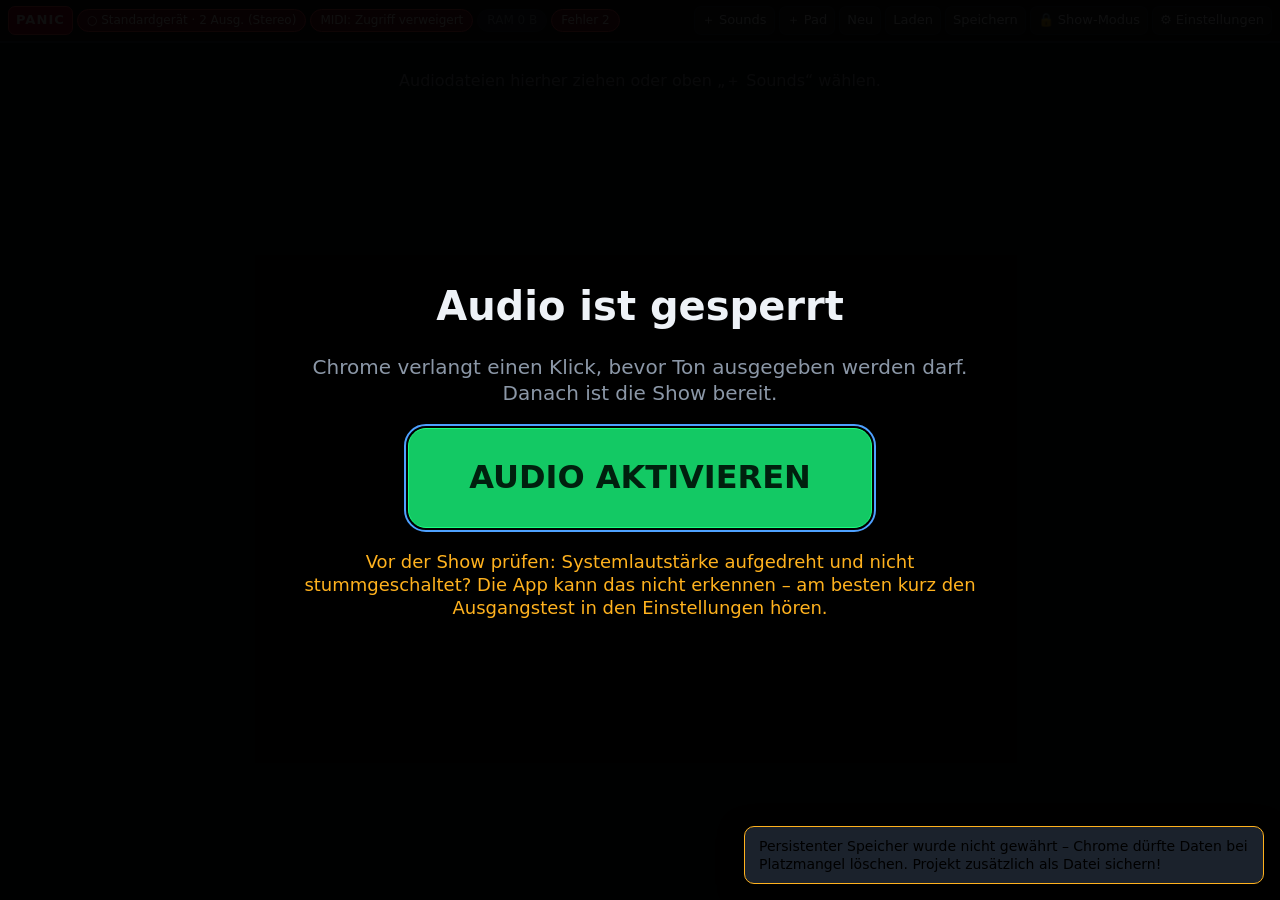
<file: soundboard/index.html>
<!doctype html>
<html lang="de">
<head>
  <meta charset="utf-8">
  <meta name="viewport" content="width=device-width, initial-scale=1">
  <title>Soundboard Live</title>
  <meta name="theme-color" content="#0b0d10">
  <link rel="manifest" href="manifest.webmanifest">
  <link rel="icon" type="image/svg+xml" sizes="any" href="icon-small.svg">
  <link rel="icon" type="image/png" sizes="192x192" href="icon-192.png">
  <link rel="stylesheet" href="style.css">
</head>
<body>
  <header id="bar">
    <h1>SOUNDBOARD</h1>
    <button id="panic" title="Alle Sounds sofort stoppen (20 ms Ausblendung)">PANIC</button>
    <span id="chip-audio" class="chip">Audio …</span>
    <span id="chip-midi" class="chip">MIDI …</span>
    <span id="chip-mem" class="chip">RAM 0 B</span>
    <span id="chip-show" class="chip bad" hidden>SHOW-MODUS</span>
    <button id="chip-err" class="chip bad" hidden>Fehler 0</button>
    <span class="spacer"></span>
    <button id="btn-add" class="edit-only">＋ Sounds</button>
    <button id="btn-empty" class="edit-only" title="Leeres Pad als Platzhalter anlegen">＋ Pad</button>
    <button id="btn-new" class="edit-only">Neu</button>
    <button id="btn-load" class="edit-only">Laden</button>
    <button id="btn-save">Speichern</button>
    <button id="btn-show">🔒 Show-Modus</button>
    <button id="btn-settings">⚙ Einstellungen</button>
  </header>

  <div id="banners"></div>
  <div id="hint">Audiodateien hierher ziehen oder oben „＋ Sounds“ wählen.</div>
  <main id="grid"></main>

  <div id="overlay" role="dialog" aria-modal="true">
    <h2>Audio ist gesperrt</h2>
    <p id="overlay-text">Chrome verlangt einen Klick, bevor Ton ausgegeben werden darf.</p>
    <button id="overlay-btn">AUDIO AKTIVIEREN</button>
    <p class="remind">Vor der Show prüfen: Systemlautstärke aufgedreht und nicht stummgeschaltet? Die App kann das nicht erkennen – am besten kurz den Ausgangstest in den Einstellungen hören.</p>
  </div>

  <dialog id="dlg-routing"></dialog>
  <dialog id="dlg-settings"></dialog>
  <div id="toasts" aria-live="polite"></div>
  <input id="file-input" type="file" multiple hidden
         accept="audio/*,.wav,.mp3,.flac,.ogg,.oga,.opus,.m4a,.aac,.aif,.aiff">

  <script type="module" src="app.js"></script>
</body>
</html>
</file>
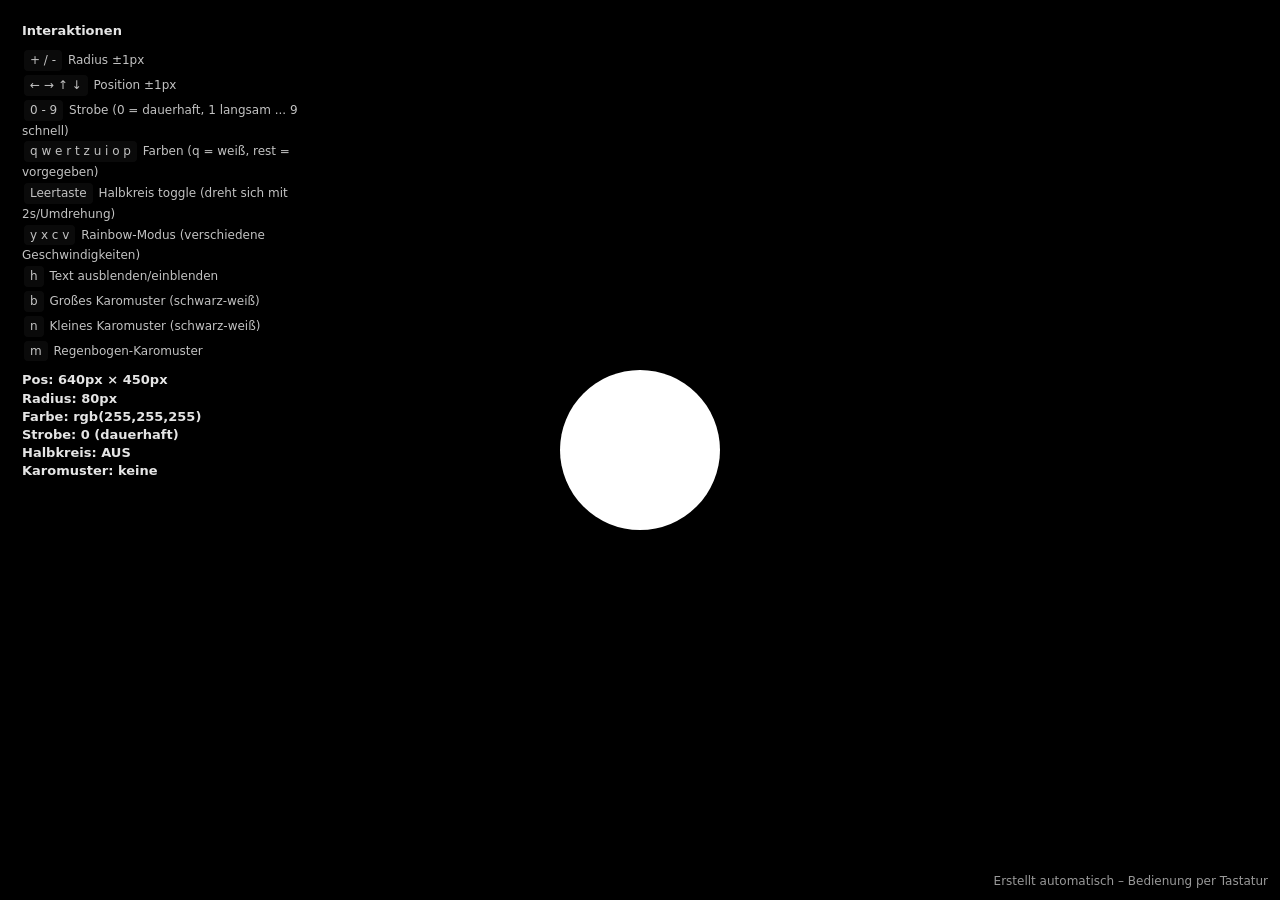
<file: spotleuchte.html>
<!doctype html>
<html lang="de">
<head>
  <meta charset="utf-8" />
  <meta name="viewport" content="width=device-width,initial-scale=1" />
  <title>Stroboskop-Kreis</title>
  <style>
    html,body{height:100%;margin:0;background:#000;color:#ddd;font-family:system-ui,Segoe UI,Roboto,"Helvetica Neue",Arial}
    canvas{display:block;width:100vw;height:100vh}
    .overlay{
      position:fixed;left:12px;top:12px;background:rgba(0,0,0,0.5);padding:10px;border-radius:8px;font-size:13px;line-height:1.4;color:#fff;
      backdrop-filter:blur(4px);
      max-width:36ch
    }
    .legend{opacity:0.9}
    .status{margin-top:8px;font-weight:600}
    .hint{margin-top:8px;font-size:12px;opacity:0.85}
    .key{display:inline-block;padding:2px 6px;border-radius:4px;background:rgba(255,255,255,0.06);margin:2px}
    footer{position:fixed;right:12px;bottom:12px;font-size:12px;color:#999}
  </style>
</head>
<body>
<canvas id="cv"></canvas>
<div class="overlay legend">
  <div><strong>Interaktionen</strong></div>
  <div class="hint">
    <span class="key">+ / -</span> Radius ±1px<br>
    <span class="key">← → ↑ ↓</span> Position ±1px<br>
    <span class="key">0 - 9</span> Strobe (0 = dauerhaft, 1 langsam ... 9 schnell)<br>
    <span class="key">q w e r t z u i o p</span> Farben (q = weiß, rest = vorgegeben)<br>
    <span class="key">Leertaste</span> Halbkreis toggle (dreht sich mit 2s/Umdrehung)<br>
    <span class="key">y x c v</span> Rainbow-Modus (verschiedene Geschwindigkeiten)<br>
    <span class="key">h</span> Text ausblenden/einblenden<br>
    <span class="key">b</span> Großes Karomuster (schwarz-weiß)<br>
    <span class="key">n</span> Kleines Karomuster (schwarz-weiß)<br>
    <span class="key">m</span> Regenbogen-Karomuster
  </div>
  <div class="status" id="status">Lade...</div>
</div>
<footer>Erstellt automatisch – Bedienung per Tastatur</footer>

<script>
(() => {
  const canvas = document.getElementById('cv');
  const ctx = canvas.getContext('2d');
  function resize(){
    const dpr = window.devicePixelRatio || 1;
    canvas.width = Math.floor(window.innerWidth * dpr);
    canvas.height = Math.floor(window.innerHeight * dpr);
    canvas.style.width = window.innerWidth + 'px';
    canvas.style.height = window.innerHeight + 'px';
    ctx.setTransform(dpr,0,0,dpr,0,0);
  }
  window.addEventListener('resize', resize);
  resize();

  // State
  let cx = Math.round(window.innerWidth/2);
  let cy = Math.round(window.innerHeight/2);
  let radius = 80; // px
  let color = {r:255,g:255,b:255}; // white default
  let strobeN = 0; // 0..9  (0 = always)
  let rainbow = {on:false, period:4000, t0:performance.now()};
  let semicircle = false;
  let semicircleAngle = 0;
  const rotationSpeedRadPerS = (2*Math.PI) / 2; // 2 seconds per rotation -> 2π/2 = π rad/s
  let hideText = false;
  let checkerPattern = 'none'; // 'none', 'large', 'small', 'rainbow'
  let patternRotation = 0; // rotation angle for checker patterns
  const patternRotationSpeed = -Math.PI / 4; // -45 degrees per second (counter-clockwise)

  // Color presets map for q w e r t z u i o p
  const keyColors = {
    'q': {r:255,g:255,b:255}, // white
    'w': {r:255,g:0,b:0},     // red
    'e': {r:0,g:255,b:0},     // green
    'r': {r:0,g:120,b:255},   // blue
    't': {r:255,g:220,b:0},   // yellow
    'z': {r:255,g:0,b:255},   // magenta
    'u': {r:0,g:255,b:255},   // cyan / türkis
    'i': {r:255,g:120,b:0},   // orange
    'o': {r:180,g:80,b:255},  // purple
    'p': {r:255,g:130,b:170}  // pink
  };

  // Rainbow speeds for y,x,c,v in ms per full cycle
  const rainbowPresets = {
    'y': 12000,
    'x': 6000,
    'c': 3000,
    'v': 1000
  };

  // Helpers
  function clampPos(){
    cx = Math.max(0, Math.min(window.innerWidth, cx));
    cy = Math.max(0, Math.min(window.innerHeight, cy));
  }
  function setColorFromKey(k){
    if(keyColors[k]){
      color = {...keyColors[k]};
      rainbow.on = false;
    }
  }

  function hsvToRgb(h,s,v){ // h in [0,360], s,v in [0,1]
    let c = v*s;
    let x = c*(1-Math.abs((h/60)%2-1));
    let m = v-c;
    let r=0,g=0,b=0;
    if(h<60){r=c;g=x;b=0}
    else if(h<120){r=x;g=c;b=0}
    else if(h<180){r=0;g=c;b=x}
    else if(h<240){r=0;g=x;b=c}
    else if(h<300){r=x;g=0;b=c}
    else {r=c;g=0;b=x}
    return {r:Math.round((r+m)*255), g:Math.round((g+m)*255), b:Math.round((b+m)*255)};
  }

  // Input handling
  window.addEventListener('keydown', (ev) => {
    const k = ev.key.toLowerCase();
    // Radius
    if(k === '+' || k === '=' ){
      radius = Math.max(1, radius+1);
      ev.preventDefault();
    } else if(k === '-'){
      radius = Math.max(1, radius-1);
      ev.preventDefault();
    }
    // Arrow keys
    else if(ev.key === 'ArrowLeft') { cx -= 1; ev.preventDefault(); }
    else if(ev.key === 'ArrowRight') { cx += 1; ev.preventDefault(); }
    else if(ev.key === 'ArrowUp') { cy -= 1; ev.preventDefault(); }
    else if(ev.key === 'ArrowDown') { cy += 1; ev.preventDefault(); }

    // Numbers 0-9 strobe
    else if(/[0-9]/.test(k)){
      strobeN = parseInt(k,10);
    }

    // color keys qwertzuiop
    else if('qwertzuiop'.includes(k)){
      setColorFromKey(k);
    }

    // semicircle toggle space
    else if(k === ' ' || ev.code === 'Space'){
      semicircle = !semicircle;
      ev.preventDefault();
    }

    // rainbow presets y x c v
    else if('yxcv'.includes(k)){
      if(rainbow.on && rainbow.period === rainbowPresets[k]){
        // toggle off if same
        rainbow.on = false;
      } else {
        rainbow.on = true;
        rainbow.period = rainbowPresets[k];
        rainbow.t0 = performance.now();
      }
    }

    // h = hide/show text
    else if(k === 'h'){
      hideText = !hideText;
      document.querySelector('.overlay').style.display = hideText ? 'none' : 'block';
      document.querySelector('footer').style.display = hideText ? 'none' : 'block';
    }

    // b = large checker pattern
    else if(k === 'b'){
      checkerPattern = checkerPattern === 'large' ? 'none' : 'large';
    }

    // n = small checker pattern
    else if(k === 'n'){
      checkerPattern = checkerPattern === 'small' ? 'none' : 'small';
    }

    // m = rainbow checker pattern
    else if(k === 'm'){
      checkerPattern = checkerPattern === 'rainbow' ? 'none' : 'rainbow';
    }

    clampPos();
    updateStatus();
  });

  // Update status overlay
  const statusEl = document.getElementById('status');
  function updateStatus(){
    const colText = rainbow.on ? `rainbow (${rainbow.period}ms)` : `rgb(${color.r},${color.g},${color.b})`;
    const patternText = checkerPattern === 'none' ? 'keine' : 
                        checkerPattern === 'large' ? 'groß (b/w)' :
                        checkerPattern === 'small' ? 'klein (b/w)' : 'Regenbogen';
    statusEl.innerHTML = `Pos: ${cx}px × ${cy}px<br>Radius: ${radius}px<br>Farbe: ${colText}<br>Strobe: ${strobeN} ${strobeN===0? '(dauerhaft)':'' }<br>Halbkreis: ${semicircle? 'AN':'AUS'}<br>Karomuster: ${patternText}`;
  }
  updateStatus();

  // Strobe interval computation: map n=1..9 to period in ms (full on+off cycle)
  function strobePeriodFromN(n){
    if(n<=0) return 0;
    // linear mapping: n=1 -> 1000ms, n=9 -> 120ms
    return Math.round(1000 - (n-1)*(880/8));
  }

  // Fill circle with checker pattern
  function fillWithPattern(ctx, centerX, centerY, rad, baseColor, startAngle, endAngle, isSemicircle){
    const squareSize = checkerPattern === 'small' ? 8 : (checkerPattern === 'large' ? 24 : 16);
    
    // Save current state and clip to circle/semicircle
    ctx.save();
    ctx.clip();
    
    // Apply rotation transform
    ctx.translate(centerX, centerY);
    ctx.rotate(patternRotation);
    ctx.translate(-centerX, -centerY);
    
    // Draw checker pattern within bounding box
    const startX = Math.floor(centerX - rad * 1.5);
    const startY = Math.floor(centerY - rad * 1.5);
    const endX = Math.ceil(centerX + rad * 1.5);
    const endY = Math.ceil(centerY + rad * 1.5);
    
    for(let y = startY; y < endY; y += squareSize){
      for(let x = startX; x < endX; x += squareSize){
        // Check if square center is inside circle (before rotation)
        const squareCenterX = x + squareSize/2;
        const squareCenterY = y + squareSize/2;
        const dist = Math.hypot(squareCenterX - centerX, squareCenterY - centerY);
        
        if(dist <= rad){
          // Determine checker color
          const gridX = Math.floor(x / squareSize);
          const gridY = Math.floor(y / squareSize);
          const isWhiteSquare = (gridX + gridY) % 2 === 0;
          
          if(checkerPattern === 'rainbow'){
            // Rainbow pattern: use hue based on position
            const angle = Math.atan2(squareCenterY - centerY, squareCenterX - centerX);
            const hue = ((angle + Math.PI) / (2 * Math.PI)) * 360;
            const rainbowColor = hsvToRgb(hue, 1, 1);
            ctx.fillStyle = isWhiteSquare ? `rgb(${rainbowColor.r},${rainbowColor.g},${rainbowColor.b})` : '#000000';
          } else {
            // Black and white checker
            ctx.fillStyle = isWhiteSquare ? '#ffffff' : '#000000';
          }
          
          ctx.fillRect(x, y, squareSize, squareSize);
        }
      }
    }
    
    ctx.restore();
  }

  // Draw loop
  let last = performance.now();
  function draw(now){
    const dt = (now-last)/1000; last = now;
    ctx.clearRect(0,0,canvas.width,canvas.height);

    // Update pattern rotation if checker pattern is active
    if(checkerPattern !== 'none'){
      patternRotation += patternRotationSpeed * dt;
      // Normalize angle
      if(patternRotation < -Math.PI*2) patternRotation += Math.PI*2;
    }

    // background is black by CSS; make sure canvas cleared to transparent over black
    // Determine current color
    let drawColor = {...color};
    if(rainbow.on){
      const t = (now - rainbow.t0) % rainbow.period;
      const hue = (t / rainbow.period) * 360; // 0..360
      drawColor = hsvToRgb(hue,1,1);
    }

    // strobe visibility
    let visible = true;
    const period = strobePeriodFromN(strobeN);
    if(period>0){
      const half = period/2;
      const phase = (now % period);
      visible = phase < half;
    }

    if(visible){
      ctx.beginPath();
      if(semicircle){
        // draw a semicircle (half filled) that rotates around center
        semicircleAngle += rotationSpeedRadPerS * dt;
        // normalize
        if(semicircleAngle > Math.PI*2) semicircleAngle -= Math.PI*2;
        const a1 = semicircleAngle;
        const a2 = a1 + Math.PI;
        // draw filled arc
        ctx.moveTo(cx,cy);
        ctx.arc(cx,cy,radius,a1,a2);
        ctx.closePath();
        
        if(checkerPattern !== 'none'){
          fillWithPattern(ctx, cx, cy, radius, drawColor, a1, a2, true);
        } else {
          ctx.fillStyle = `rgb(${drawColor.r},${drawColor.g},${drawColor.b})`;
          ctx.fill();
        }
        // the other half should be black; since background is black we don't need to draw it
      } else {
        ctx.arc(cx,cy,radius,0,Math.PI*2);
        
        if(checkerPattern !== 'none'){
          fillWithPattern(ctx, cx, cy, radius, drawColor);
        } else {
          ctx.fillStyle = `rgb(${drawColor.r},${drawColor.g},${drawColor.b})`;
          ctx.fill();
        }
      }
    }

    updateStatus();
    requestAnimationFrame(draw);
  }
  requestAnimationFrame(draw);

  // Small extra: allow mouse drag to move circle
  let dragging = false;
  canvas.addEventListener('mousedown', (e) =>{
    const rect = canvas.getBoundingClientRect();
    const mx = e.clientX - rect.left;
    const my = e.clientY - rect.top;
    const dx = mx - cx, dy = my - cy;
    if(Math.hypot(dx,dy) <= radius+6){
      dragging = true;
    }
  });
  window.addEventListener('mousemove', (e) => {
    if(!dragging) return;
    const rect = canvas.getBoundingClientRect();
    cx = Math.round(e.clientX - rect.left);
    cy = Math.round(e.clientY - rect.top);
    clampPos();
    updateStatus();
  });
  window.addEventListener('mouseup', ()=> dragging = false);

  // prevent spacebar from scrolling
  window.addEventListener('keydown', (e)=>{ if(e.code === 'Space') e.preventDefault(); });

  // ensure overlay text is updated initially
  updateStatus();

  // touch: tap to move
  canvas.addEventListener('touchstart', (ev)=>{
    const t = ev.touches[0];
    const rect = canvas.getBoundingClientRect();
    cx = Math.round(t.clientX - rect.left);
    cy = Math.round(t.clientY - rect.top);
    clampPos();
    updateStatus();
  });

})();
</script>
</body>
</html>
</file>
<file: soundboard/style.css>
:root {
  --bg: #07090c; --panel: #12161c; --panel2: #1a2029; --line: #2a323d;
  --text: #eef2f7; --dim: #8b97a7;
  --play: #18ff80; --play-bg: #0b2a1a;
  --pause: #ffb21e; --pause-bg: #2b2108;
  --err: #ff4d5a; --accent: #4ea1ff;
}
* { box-sizing: border-box; }
[hidden] { display: none !important; }
html, body { margin: 0; height: 100%; background: var(--bg); color: var(--text);
  font: 14px/1.3 system-ui, "Segoe UI", Roboto, sans-serif; }
body { display: flex; flex-direction: column; min-height: 100vh; height: auto; }
button { font: inherit; color: inherit; background: var(--panel2); border: 1px solid var(--line);
  border-radius: 7px; padding: 6px 11px; cursor: pointer; }
button:hover:not(:disabled) { border-color: #5a6b86; }
button:disabled { opacity: .35; cursor: not-allowed; }
button.primary { background: #17406e; border-color: var(--accent); }
button.danger { background: #6b0f1b; border-color: var(--err); }
:focus-visible { outline: 2px solid var(--accent); outline-offset: 2px; }
input[type=number], input[type=text], select {
  background: #0c0f13; border: 1px solid var(--line); color: var(--text);
  border-radius: 6px; padding: 5px 8px; font: inherit; }
input[type=range] { accent-color: var(--accent); }

/* ---------- Kopfleiste (einzeilig, kompakt) ---------- */
#bar { position: sticky; top: 0; z-index: 20; display: flex; flex-wrap: wrap; gap: 6px;
  align-items: center; padding: 6px 12px; background: #0d1117; border-bottom: 2px solid var(--line); }
#bar button:not(.chip) { padding: 5px 9px; }
#bar h1 { margin: 0 6px 0 0; font-size: 15px; letter-spacing: .18em; }
.spacer { flex: 1; }
@media (max-width: 1500px) { #bar h1 { display: none; } } /* Platz für alle Schaltflächen in einer Zeile */
@media (max-width: 1320px) {
  #bar { gap: 4px; padding: 6px 8px; }
  #bar button:not(.chip) { padding: 5px 7px; font-size: 13px; }
  #panic { padding: 6px 14px; font-size: 15px; }
  .chip { padding: 3px 7px; font-size: 11px; }
}
#panic { background: #b3001b; border-color: var(--err); font-weight: 800; font-size: 16px;
  padding: 6px 18px; letter-spacing: .08em; }
#panic:hover { background: #d4001f; }
.chip { padding: 3px 9px; border-radius: 999px; background: #1b222c; border: 1px solid var(--line);
  font-size: 12px; color: var(--dim); white-space: nowrap; }
#chip-audio { max-width: 240px; overflow: hidden; text-overflow: ellipsis; }
#chip-midi { max-width: 190px; overflow: hidden; text-overflow: ellipsis; }
.chip.ok { color: #7dffb0; border-color: #1f6b43; }
.chip.warn { color: var(--pause); border-color: #7a5a10; }
.chip.bad { color: #fff; background: #7a1320; border-color: var(--err); }
body.show-mode #bar { border-bottom-color: var(--err); }
.show-mode .edit-only { display: none !important; }

/* ---------- Banner / Toasts / Overlay ---------- */
#banners { display: flex; flex-direction: column; gap: 4px; padding: 0 12px; }
.banner { display: flex; align-items: center; gap: 10px; padding: 7px 12px; margin-top: 6px;
  border-radius: 10px; border: 1px solid #7a5a10; background: #2b2108; }
.banner.error { border-color: var(--err); background: #3a0f15; }
.banner.info { border-color: var(--accent); background: #0f2238; }
.banner .msg { flex: 1; }
#hint { padding: 28px 16px; color: var(--dim); text-align: center; font-size: 16px; }
#toasts { position: fixed; inset: auto 16px 16px auto; margin: 0; padding: 0; border: 0; background: transparent;
  overflow: visible; z-index: 200; display: flex; flex-direction: column; gap: 8px; max-width: min(520px, 90vw); }
.toast { padding: 10px 14px; border-radius: 10px; background: #1b222c; border: 1px solid var(--line);
  box-shadow: 0 6px 24px rgba(0, 0, 0, .6); }
.toast.warn { border-color: var(--pause); }
.toast.error { border-color: var(--err); background: #3a0f15; }
#overlay { position: fixed; inset: 0; z-index: 100; background: rgba(0, 0, 0, .94); display: none;
  align-items: center; justify-content: center; flex-direction: column; gap: 22px; text-align: center; padding: 24px; }
#overlay.show { display: flex; }
#overlay h2 { font-size: 40px; margin: 0; }
#overlay p { font-size: 20px; color: var(--dim); max-width: 700px; margin: 0; }
#overlay p.remind { font-size: 18px; color: var(--pause); }
#overlay-btn { font-size: 32px; font-weight: 800; padding: 28px 60px; border-radius: 18px;
  background: #13c964; color: #00200e; border-color: var(--play); }
body.dropping #grid { outline: 4px dashed var(--accent); outline-offset: -8px; }

/* ---------- Raster & Pads (kompakt, mind. 290 px breit; Loop/Lautstärke/MIDI liegen im Einstellungsdialog) ---------- */
#grid { padding: 12px; display: grid; grid-template-columns: repeat(auto-fill, minmax(290px, 1fr));
  gap: 12px; align-content: start; flex: 1; }
.pad { position: relative; background: var(--panel); border: 3px solid var(--line); border-radius: 14px;
  padding: 8px; display: flex; flex-direction: column; gap: 6px; transition: border-color .1s, background .1s; }
.pad[data-state=playing] { border-color: var(--play); background: var(--play-bg); animation: pulse 1.6s ease-in-out infinite; }
.pad[data-state=paused] { border-color: var(--pause); border-style: dashed; background: var(--pause-bg); }
.pad[data-state=error], .pad[data-state=missing] { border-color: var(--err); }
.pad[data-state=empty] { border-style: dashed; }
.pad[data-state=loading] { opacity: .7; }
.pad.dragging { opacity: .4; }
.pad.drop-before { box-shadow: -10px 0 0 -3px var(--accent); }
.pad.drop-after { box-shadow: 10px 0 0 -3px var(--accent); }
.pad.drop-file { outline: 4px dashed var(--accent); }
@keyframes pulse {
  0%, 100% { box-shadow: 0 0 8px rgba(24, 255, 128, .30); }
  50% { box-shadow: 0 0 26px rgba(24, 255, 128, .70); }
}
.pad-top { display: flex; gap: 5px; align-items: center; }
.grip { cursor: grab; font-size: 18px; color: var(--dim); padding: 0 2px; user-select: none; }
.pad .name { flex: 1; min-width: 0; font-size: 16px; font-weight: 700; background: transparent;
  border: 1px solid transparent; padding: 3px 6px; text-overflow: ellipsis; }
.pad .name:hover:not(:read-only), .pad .name:focus { border-color: var(--line); background: #0c0f13; }
button.icon { padding: 3px 8px; font-size: 14px; }
.pad-meta { display: flex; align-items: center; gap: 8px; min-height: 22px; }
.pad-state { font-weight: 800; font-size: 12px; letter-spacing: .08em; padding: 2px 8px; border-radius: 6px;
  background: #222a35; color: var(--dim); white-space: nowrap; }
.pad[data-state=playing] .pad-state { background: var(--play); color: #00200e; }
.pad[data-state=paused] .pad-state { background: var(--pause); color: #2a1d00; }
.pad[data-state=error] .pad-state, .pad[data-state=missing] .pad-state { background: var(--err); color: #fff; }
.pad-info { flex: 1; min-width: 0; color: var(--dim); font-size: 12px; white-space: nowrap; overflow: hidden; text-overflow: ellipsis; }
.time { font-variant-numeric: tabular-nums; font-size: 13px; color: var(--dim); white-space: nowrap; }
.pad[data-state=playing] .time { color: var(--text); }
.meters { display: flex; flex-wrap: wrap; gap: 3px 4px; min-height: 52px; align-items: flex-end; align-content: flex-end; }
.meter { display: flex; flex-direction: column; align-items: center; gap: 1px; }
.m-bar { position: relative; width: 12px; height: 40px; background: linear-gradient(to top, #18c964 0%, #18c964 60%, #ffd23c 82%, #ff3b47 100%);
  border-radius: 3px; overflow: hidden; }
.m-cover { position: absolute; inset: 0; background: #0a0d11; transform-origin: top; transform: scaleY(1); }
.m-peak { position: absolute; left: 0; right: 0; top: 0; height: 2px; background: #fff; transform: translateY(38px); }
.m-label { font-size: 10px; line-height: 1; color: var(--dim); }
.prog { height: 7px; background: #0a0d11; border-radius: 4px; overflow: hidden; }
.prog .fill { height: 100%; background: var(--accent); transform-origin: left; transform: scaleX(0); }
.pad[data-state=playing] .prog .fill { background: var(--play); }
.pad[data-state=paused] .prog .fill { background: var(--pause); }
.row { display: flex; gap: 6px; }
.btn-play { flex: 1; height: 72px; font-size: 24px; font-weight: 800; border-radius: 14px; }
.pad[data-state=playing] .btn-play { background: #13c964; color: #00200e; border-color: var(--play); }
.pad[data-state=paused] .btn-play { border-color: var(--pause); }
.btn-reset { height: 72px; padding: 0 16px; font-size: 16px; border-radius: 14px; }
.midi-badges { font-size: 12px; color: var(--dim); white-space: pre-wrap; }
.pad[data-state=playing] .midi-badges { color: #9fe8be; }
.pad-err { color: #ff8a93; font-size: 12px; }
.midi-badges:empty, .pad-err:empty { display: none; }
.btn-assign { padding: 5px 10px; }
.show-mode .pad .name { pointer-events: none; }

/* ---------- Dialoge ---------- */
dialog { background: var(--panel); color: var(--text); border: 1px solid var(--line); border-radius: 14px;
  padding: 0; width: min(980px, 96vw); max-height: 94vh; }
dialog::backdrop { background: rgba(0, 0, 0, .75); }
dialog.confirm { width: min(520px, 94vw); }
.dlg-head { display: flex; justify-content: space-between; align-items: center; padding: 14px 18px;
  border-bottom: 1px solid var(--line); font-size: 18px; font-weight: 700; }
.dlg-body { padding: 14px 18px; overflow: auto; max-height: calc(94vh - 130px); }
.dlg-foot { display: flex; gap: 10px; justify-content: flex-end; padding: 12px 18px; border-top: 1px solid var(--line); }
.dlg-body h3 { margin: 18px 0 8px; font-size: 15px; color: var(--accent); text-transform: uppercase; letter-spacing: .08em; }
.dlg-body h3:first-child { margin-top: 0; }
.kv { display: grid; grid-template-columns: 200px 1fr; gap: 4px 12px; align-items: center; color: var(--dim); font-size: 14px; }
.kv b { color: var(--text); font-weight: 600; }
.btns { display: flex; flex-wrap: wrap; gap: 8px; margin: 8px 0; }
.warn-box { border: 1px solid #7a5a10; background: #2b2108; color: var(--pause); padding: 8px 12px; border-radius: 8px; margin: 8px 0; }
.matrix-wrap { overflow: auto; max-height: 46vh; border: 1px solid var(--line); border-radius: 8px; padding: 6px; }
table.matrix { border-collapse: separate; border-spacing: 4px; }
table.matrix th { font-weight: 600; font-size: 13px; color: var(--dim); text-align: left; padding: 0 6px; white-space: nowrap; }
table.matrix th.na { opacity: .4; }
button.cell { width: 48px; height: 34px; padding: 0; border-radius: 6px; background: #0c0f13; }
button.cell.on { background: var(--accent); border-color: #9fd0ff; }
button.cell.na { opacity: .3; }
.midi-row { display: grid; grid-template-columns: 130px 1fr auto auto; gap: 8px; align-items: center; padding: 4px 0; }
.midi-row .dup { grid-column: 1 / -1; color: var(--pause); font-size: 13px; }
.map { color: var(--dim); }
table.list { border-collapse: collapse; width: 100%; font-size: 14px; }
table.list th, table.list td { text-align: left; padding: 4px 8px; border-bottom: 1px solid var(--line); }
pre.mono { background: #0a0d11; border: 1px solid var(--line); border-radius: 8px; padding: 8px; margin: 6px 0;
  font: 12px/1.4 ui-monospace, Consolas, monospace; max-height: 200px; overflow: auto; white-space: pre-wrap; }
label.chk { display: flex; gap: 8px; align-items: center; margin: 6px 0; }
.tests button { min-width: 110px; }
.tests button.active { background: #13c964; color: #00200e; }
.vol-row { display: flex; align-items: center; gap: 10px; margin: 2px 0; }
.vol-row input[type=range] { flex: 1; min-width: 0; height: 28px; }
.vol-row input[type=number] { width: 72px; }
.seg { display: inline-flex; gap: 0; margin: 2px 0; }
.seg button { border-radius: 0; padding: 8px 16px; }
.seg button:first-child { border-radius: 8px 0 0 8px; }
.seg button:last-child { border-radius: 0 8px 8px 0; }
.seg button.on { background: #17406e; border-color: var(--accent); font-weight: 700; }
</file>
